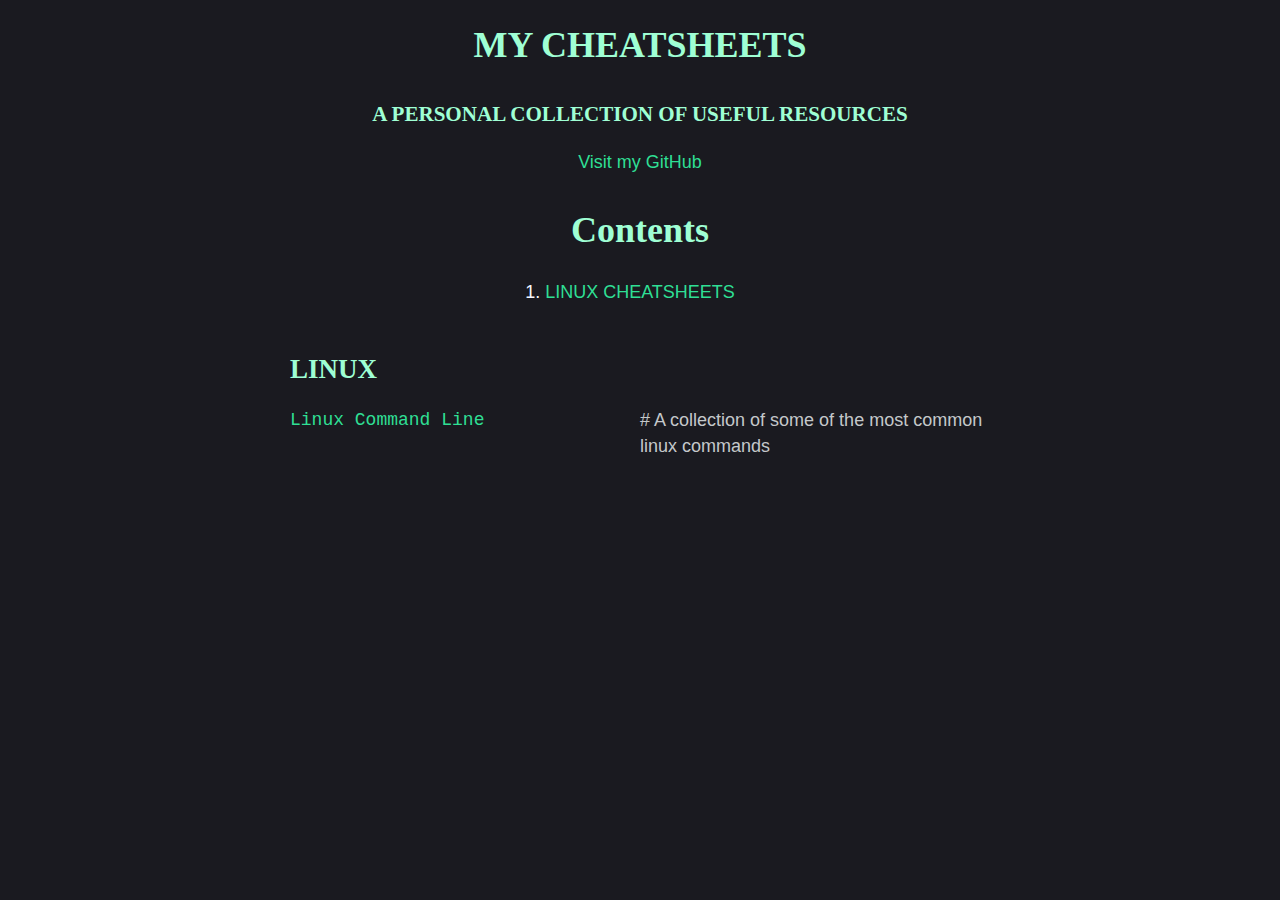
<file: index.html>
<!DOCTYPE html>
<html lang="en">
	<head>
		<meta charset="UTF-8" />
		<meta http-equiv="X-UA-Compatible" content="IE=edge" />
		<meta name="viewport" content="width=device-width, initial-scale=1.0" />
		<title>Cheatsheets</title>
		<link rel="stylesheet" href="/style.css" />
	</head>
	<body>
		<header>
			<h1>MY CHEATSHEETS</h1>
			<h3>A PERSONAL COLLECTION OF USEFUL RESOURCES</h3>
			<a href="https://github.com/mikekamilos" target="_blank">Visit my GitHub</a>
		</header>
		<nav>
			<h1 id="00">Contents</h1>
			<ol>
				<li><a href="#01">LINUX CHEATSHEETS</a></li>
			</ol>
		</nav>
		<main>
			<div class="page">
				<h2 id="01">LINUX</h2>
				<p>
					<code><a href="/linux/CommandLine.html" target="_blank">Linux Command Line</a></code
					><span> # A collection of some of the most common linux commands</span>
				</p>
			</div>
		</main>

		<script src="/main.js"></script>
	</body>
</html>
</file>
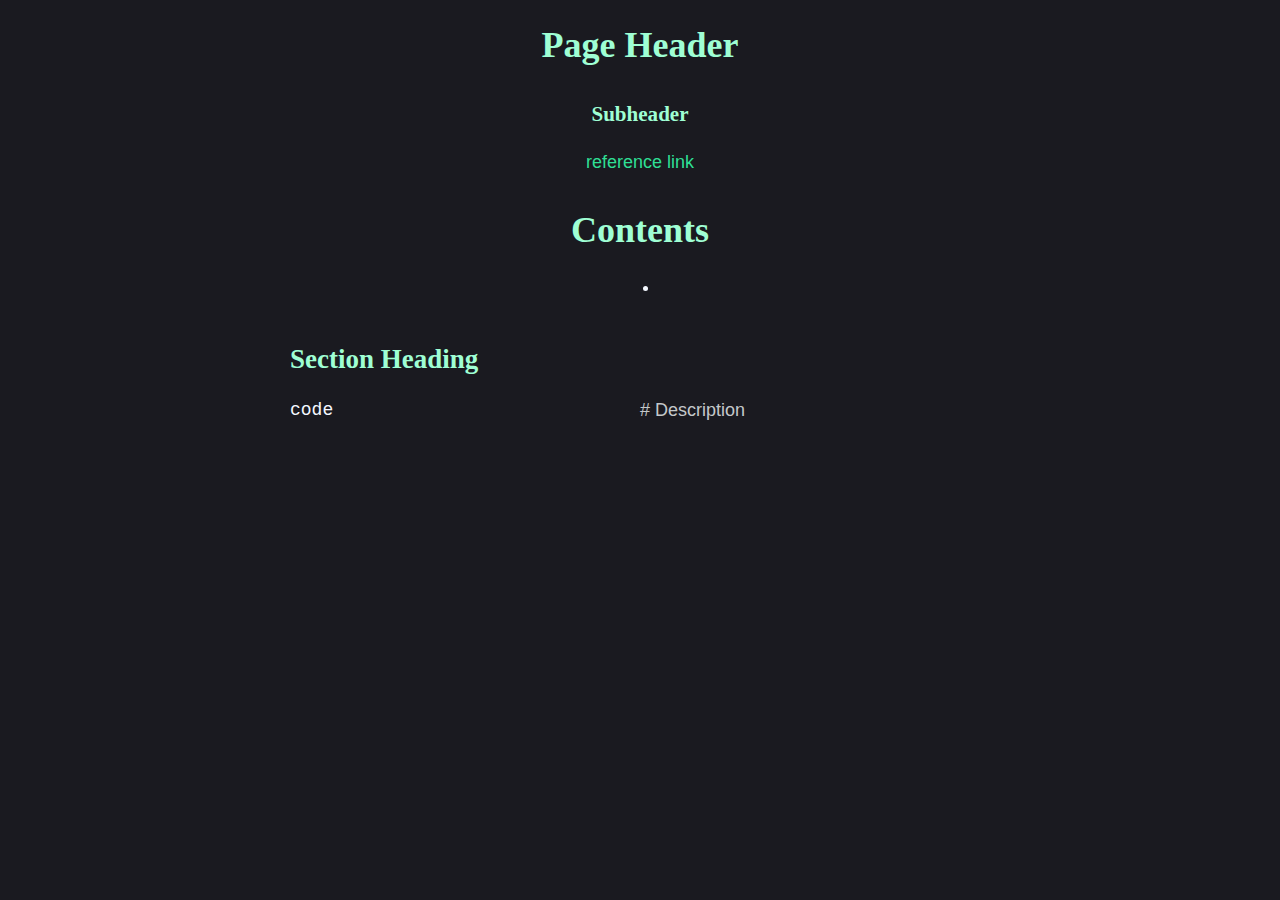
<file: template.html>
<!DOCTYPE html>
<html lang="en">
	<head>
		<meta charset="UTF-8" />
		<meta http-equiv="X-UA-Compatible" content="IE=edge" />
		<meta name="viewport" content="width=device-width, initial-scale=1.0" />
		<title>Cheatsheet Template</title>
		<link rel="stylesheet" href="/style.css" />
	</head>
	<body>
		<header>
			<h1>Page Header</h1>
			<h3>Subheader</h3>
			<a href="#" target="_blank">reference link</a>
		</header>
		<nav>
			<h1 id="00">Contents</h1>
			<ul>
				<li><a href="#01"></a></li>
			</ul>
		</nav>
		<main>
			<div class="page">
				<h2 id="01">Section Heading</h2>
				<p><code>code</code><span> # Description</span></p>
			</div>
		</main>

		<script src="/main.js"></script>
	</body>
</html>
</file>
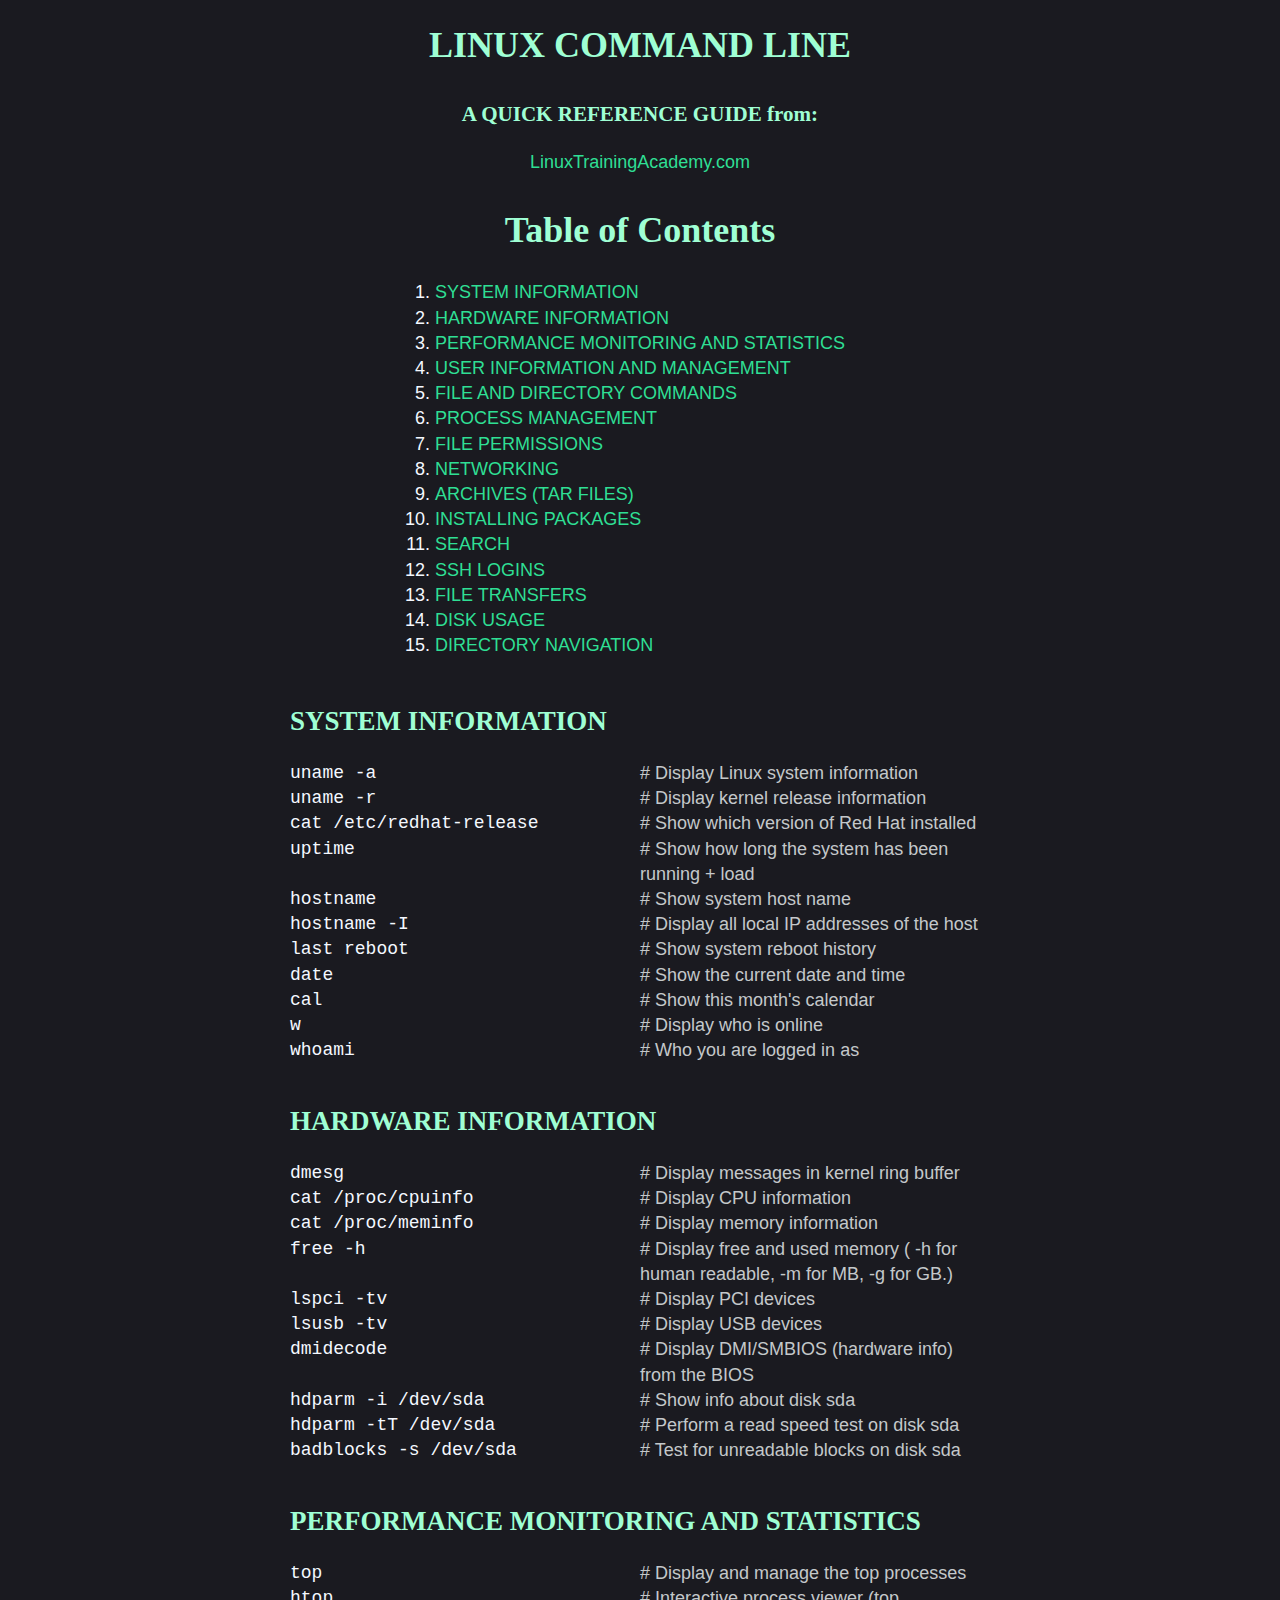
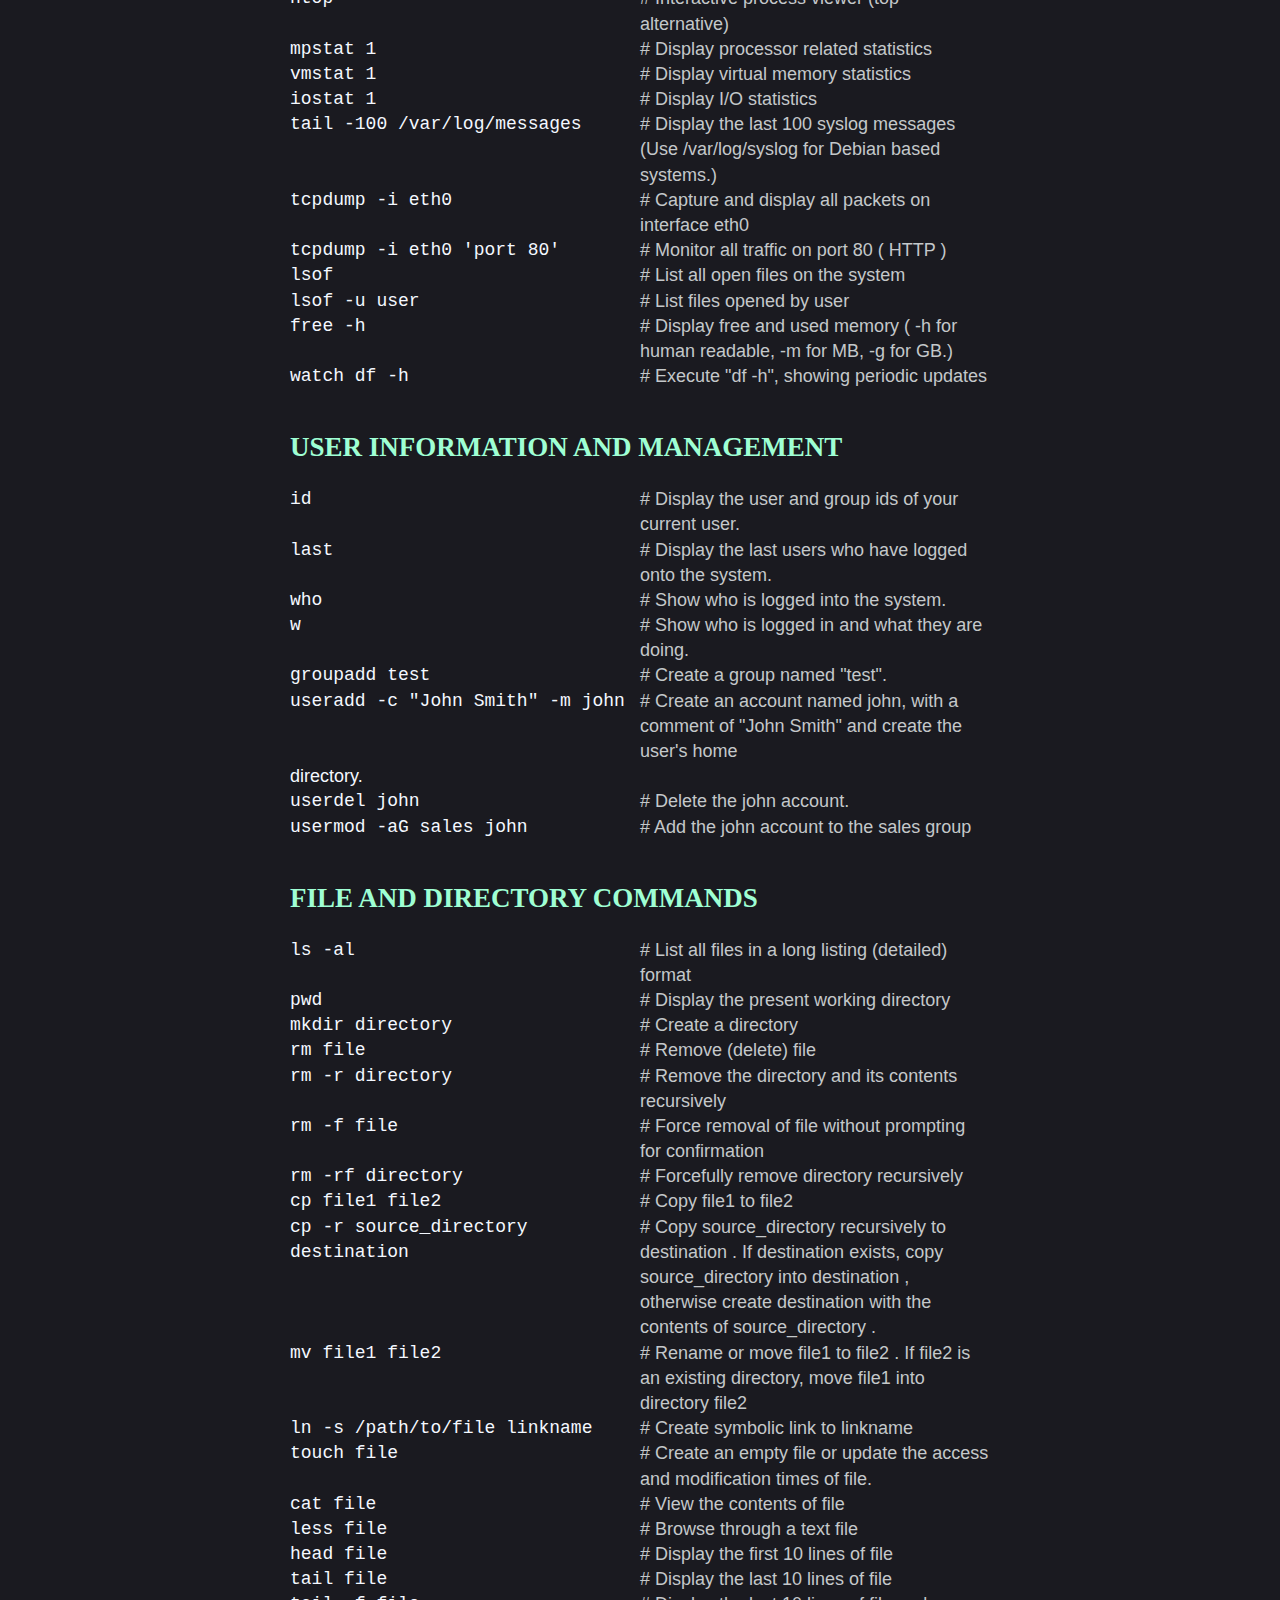
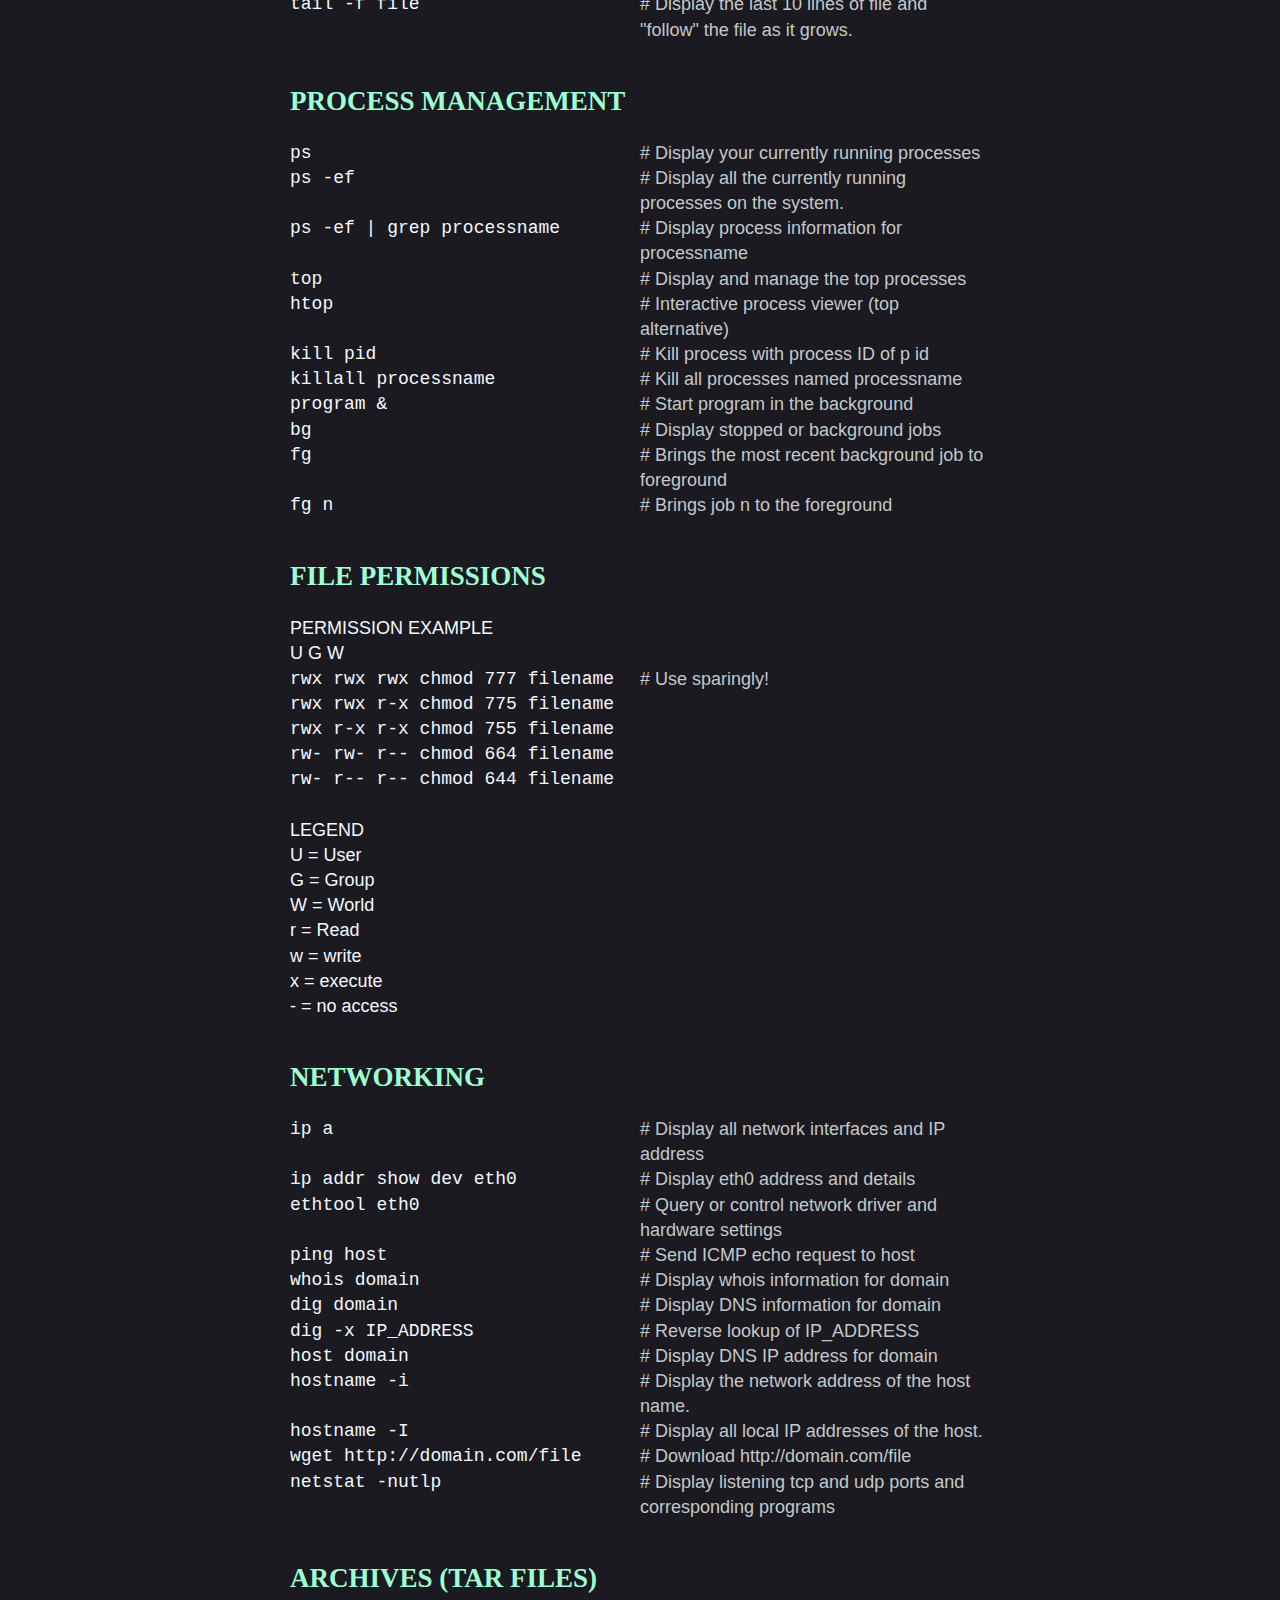
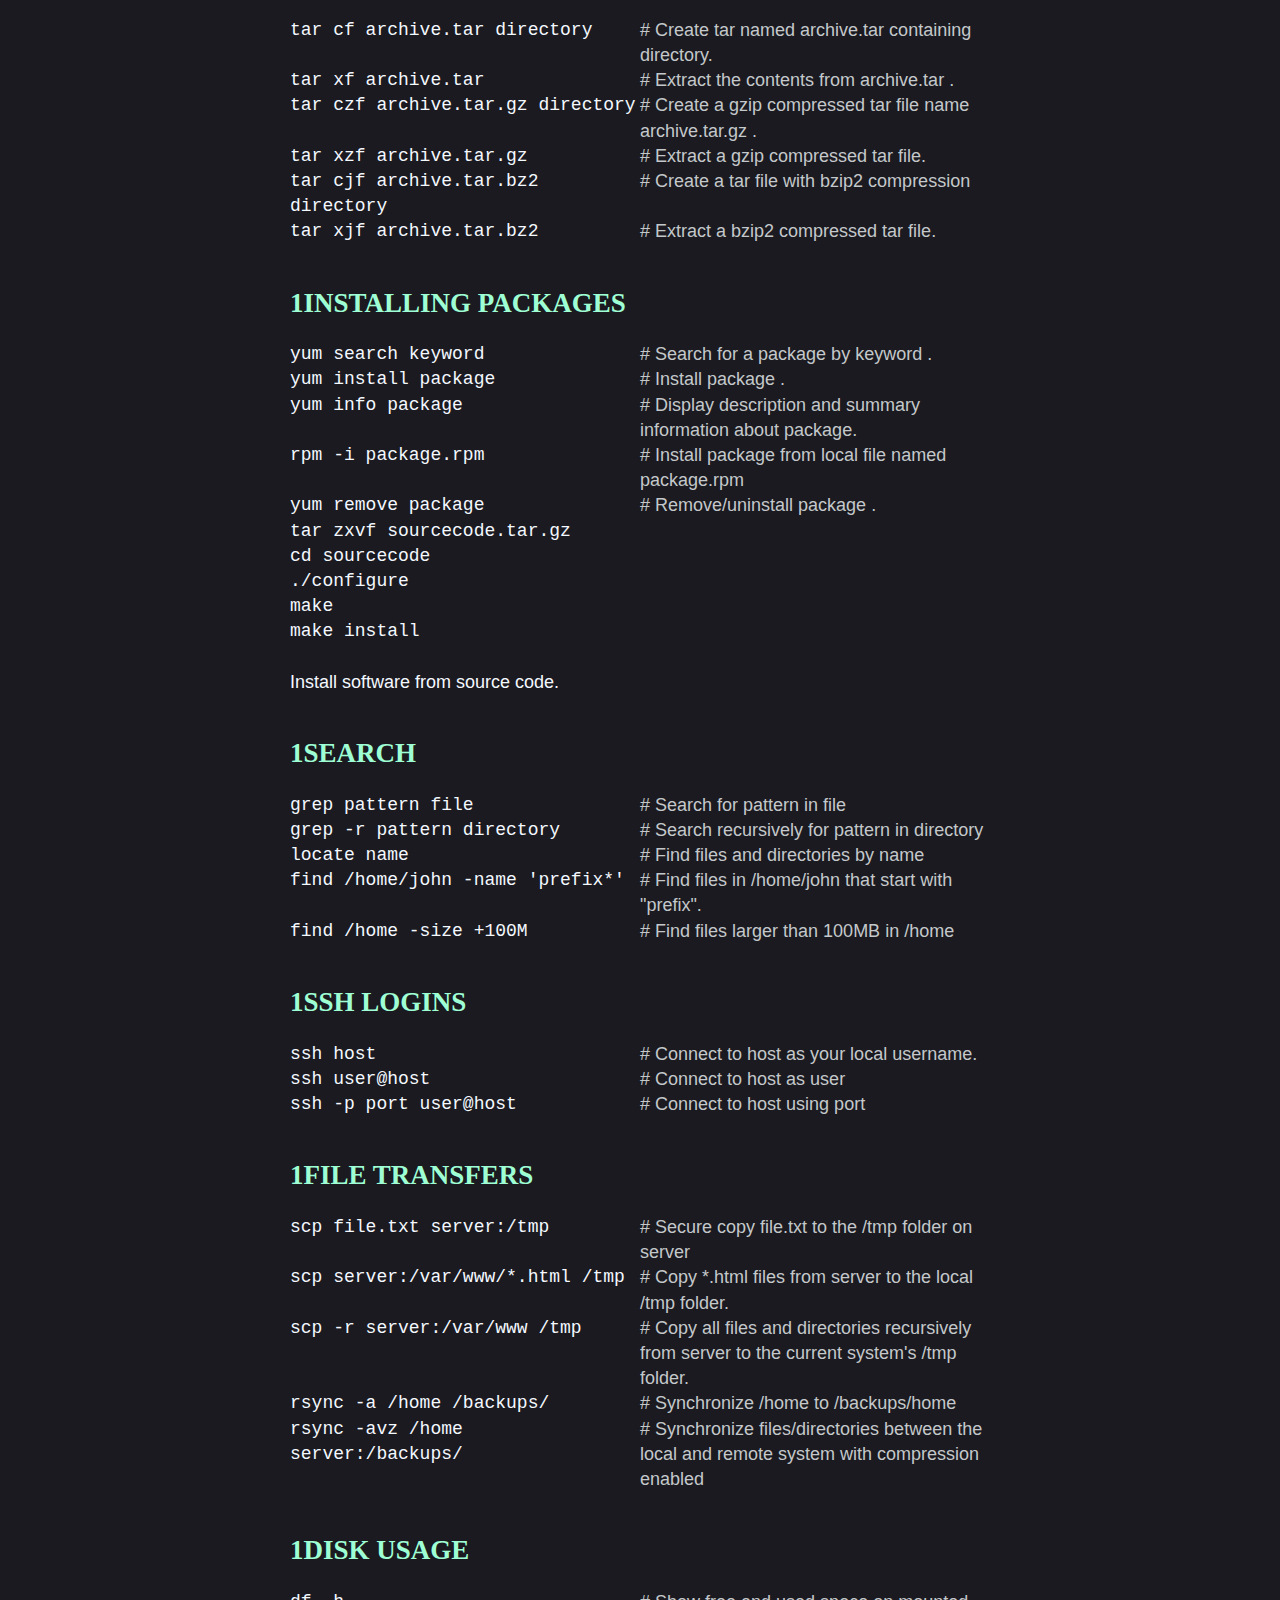
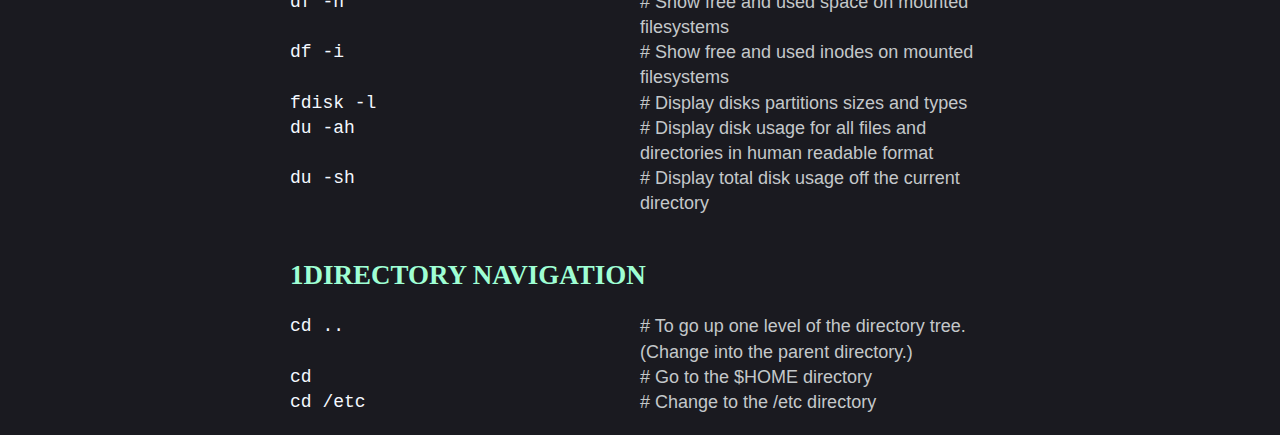
<file: linux/CommandLine.html>
<!DOCTYPE html>
<html lang="en">
	<head>
		<meta charset="UTF-8" />
		<meta http-equiv="X-UA-Compatible" content="IE=edge" />
		<meta name="viewport" content="width=device-width, initial-scale=1.0" />
		<title>Linux Cheatsheet</title>
		<link rel="stylesheet" href="/style.css">
	</head>
	<body>

		<header>
			<h1>LINUX COMMAND LINE</h1>
			<h3>A QUICK REFERENCE GUIDE from:</h3>
			<a href="https://www.LinuxTrainingAcademy.com" target="_blank">LinuxTrainingAcademy.com</a>
		</header>

		<nav>
			<h1 id="00">Table of Contents</h1>
			<ol>
				<li><a href="#01">SYSTEM INFORMATION</a></li>
				<li><a href="#02">HARDWARE INFORMATION</a></li>
				<li><a href="#03">PERFORMANCE MONITORING AND STATISTICS</a></li>
				<li><a href="#04">USER INFORMATION AND MANAGEMENT</a></li>
				<li><a href="#05">FILE AND DIRECTORY COMMANDS</a></li>
				<li><a href="#06">PROCESS MANAGEMENT</a></li>
				<li><a href="#07">FILE PERMISSIONS</a></li>
				<li><a href="#08">NETWORKING</a></li>
				<li><a href="#09">ARCHIVES (TAR FILES)</a></li>
				<li><a href="#10">INSTALLING PACKAGES</a></li>
				<li><a href="#11">SEARCH</a></li>
				<li><a href="#12">SSH LOGINS</a></li>
				<li><a href="#13">FILE TRANSFERS</a></li>
				<li><a href="#14">DISK USAGE</a></li>
				<li><a href="#15">DIRECTORY NAVIGATION</a></li>
			</ol>
		</nav>

		<main>

			<div class="page">
				<h2 id="01">SYSTEM INFORMATION</h2>
				<p><code>uname -a</code> <span> # Display Linux system information</span></p>
				<p><code>uname -r</code> <span> # Display kernel release information</span></p>
				<p><code>cat /etc/redhat-release</code> <span> # Show which version of Red Hat installed</span></p>
				<p><code>uptime</code> <span> # Show how long the system has been running + load</span></p>
				<p><code>hostname</code> <span> # Show system host name</span></p>
				<p><code>hostname -I</code> <span> # Display all local IP addresses of the host</span></p>
				<p><code>last reboot</code> <span> # Show system reboot history</span></p>
				<p><code>date</code> <span> # Show the current date and time</span></p>
				<p><code>cal</code> <span> # Show this month's calendar</span></p>
				<p><code>w</code> <span> # Display who is online</span></p>
				<p><code>whoami</code> <span> # Who you are logged in as</span></p>
			</div>

			<div class="page">
				<h2 id="02">HARDWARE INFORMATION</h2>
				<p><code>dmesg</code> <span> # Display messages in kernel ring buffer</span></p>
				<p><code>cat /proc/cpuinfo</code> <span> # Display CPU information</span></p>
				<p><code>cat /proc/meminfo</code> <span> # Display memory information</span></p>
				<p>
					<code>free -h</code> <span> # Display free and used memory ( -h for human readable, -m for MB, -g
					for GB.) </span>
				</p>
				<p><code>lspci -tv</code> <span> # Display PCI devices</span></p>
				<p><code>lsusb -tv</code> <span> # Display USB devices</span></p>
				<p><code>dmidecode</code> <span> # Display DMI/SMBIOS (hardware info) from the BIOS</span></p>
				<p><code>hdparm -i /dev/sda</code> <span> # Show info about disk sda</span></p>
				<p><code>hdparm -tT /dev/sda</code> <span> # Perform a read speed test on disk sda</span></p>
				<p><code>badblocks -s /dev/sda</code> <span> # Test for unreadable blocks on disk sda</span></p>
			</div>

			<div class="page">
				<h2 id="03">PERFORMANCE MONITORING AND STATISTICS</h2>
				<p><code>top</code> <span> # Display and manage the top processes</span></p>
				<p><code>htop</code> <span> # Interactive process viewer (top alternative)</span></p>
				<p><code>mpstat 1</code> <span> # Display processor related statistics</span></p>
				<p><code>vmstat 1</code> <span> # Display virtual memory statistics</span></p>
				<p><code>iostat 1</code> <span> # Display I/O statistics</span></p>
				<p>
					<code>tail -100 /var/log/messages</code> <span> # Display the last 100 syslog messages (Use
					/var/log/syslog for Debian based systems.)
				</span></p>
				<p><code>tcpdump -i eth0</code> <span> # Capture and display all packets on interface eth0</span></p>
				<p><code>tcpdump -i eth0 'port 80'</code> <span> # Monitor all traffic on port 80 ( HTTP )</span></p>
				<p><code>lsof</code> <span> # List all open files on the system</span></p>
				<p><code>lsof -u user</code> <span> # List files opened by user</span></p>
				<p>
					<code>free -h</code> <span> # Display free and used memory ( -h for human readable, -m for MB, -g
					for GB.)
				</span></p>
				<p><code>watch df -h</code> <span> # Execute "df -h", showing periodic updates</span></p>
			</div>

			<div class="page">
				<h2 id="04">USER INFORMATION AND MANAGEMENT</h2>
				<p><code>id</code> <span> # Display the user and group ids of your current user.</span></p>
				<p><code>last</code> <span> # Display the last users who have logged onto the system.</span></p>
				<p><code>who</code> <span> # Show who is logged into the system.</span></p>
				<p><code>w</code> <span> # Show who is logged in and what they are doing.</span></p>
				<p><code>groupadd test</code> <span> # Create a group named "test".</span></p>
				<p>
					<code>useradd -c "John Smith" -m john</code> <span> # Create an account named john, with a comment
					of "John Smith" and create the user's home
				</span></p>
				directory.
				<p><code>userdel john</code> <span> # Delete the john account.</span></p>
				<p><code>usermod -aG sales john</code> <span> # Add the john account to the sales group</span></p>
			</div>

			<div class="page">
				<h2 id="05">FILE AND DIRECTORY COMMANDS</h2>
				<p><code>ls -al</code> <span> # List all files in a long listing (detailed) format</span></p>
				<p><code>pwd</code> <span> # Display the present working directory</span></p>
				<p><code>mkdir directory</code> <span> # Create a directory</span></p>
				<p><code>rm file</code> <span> # Remove (delete) file</span></p>
				<p><code>rm -r directory</code> <span> # Remove the directory and its contents recursively</span></p>
				<p><code>rm -f file</code> <span> # Force removal of file without prompting for confirmation</span></p>
				<p><code>rm -rf directory</code> <span> # Forcefully remove directory recursively</span></p>
				<p><code>cp file1 file2</code> <span> # Copy file1 to file2</span></p>
				<p>
					<code>cp -r source_directory destination</code> <span> # Copy source_directory recursively to
					destination . If destination exists, copy source_directory into destination , otherwise
					create destination with the contents of source_directory .
				</span></p>
				<p>
					<code>mv file1 file2</code> <span> # Rename or move file1 to file2 . If file2 is an existing
					directory, move file1 into directory file2
				</span></p>
				<p><code>ln -s /path/to/file linkname</code> <span> # Create symbolic link to linkname</span></p>
				<p>
					<code>touch file</code> <span> # Create an empty file or update the access and modification times
					of file.
				</span></p>
				<p><code>cat file</code> <span> # View the contents of file</span></p>
				<p><code>less file</code> <span> # Browse through a text file</span></p>
				<p><code>head file</code> <span> # Display the first 10 lines of file</span></p>
				<p><code>tail file</code> <span> # Display the last 10 lines of file</span></p>
				<p>
					<code>tail -f file</code> <span> # Display the last 10 lines of file and "follow" the file as it
					grows.
				</span></p>
			</div>

			<div class="page">
				<h2 id="06">PROCESS MANAGEMENT</h2>
				<p><code>ps</code> <span> # Display your currently running processes</span></p>
				<p><code>ps -ef</code> <span> # Display all the currently running processes on the system.</span></p>
				<p><code>ps -ef | grep processname</code> <span> # Display process information for processname</span></p>
				<p><code>top</code> <span> # Display and manage the top processes</span></p>
				<p><code>htop</code> <span> # Interactive process viewer (top alternative)</span></p>
				<p><code>kill pid</code> <span> # Kill process with process ID of p id</span></p>
				<p><code>killall processname</code> <span> # Kill all processes named processname</span></p>
				<p><code>program &</code> <span> # Start program in the background</span></p>
				<p><code>bg</code> <span> # Display stopped or background jobs</span></p>
				<p><code>fg</code> <span> # Brings the most recent background job to foreground</span></p>
				<p><code>fg n</code> <span> # Brings job n to the foreground</span></p>
			</div>

			<div class="page">
				<h2 id="07">FILE PERMISSIONS</h2>
				<p>
					PERMISSION EXAMPLE <br />
					U G W <br />
				</p>
				<p><code>rwx rwx rwx chmod 777 filename</code> <span> # Use sparingly!</span></p>
				<p><code>rwx rwx r-x chmod 775 filename</code></p>
				<p><code>rwx r-x r-x chmod 755 filename</code></p>
				<p><code>rw- rw- r-- chmod 664 filename</code></p>
				<p><code>rw- r-- r-- chmod 644 filename</code></p>
				<br>
				<p>
					LEGEND <br />
					U = User <br />
					G = Group <br />
					W = World <br />
					r = Read <br />
					w = write <br />
					x = execute <br />
					- = no access <br />
				</p>
			</div>

			<div class="page">
				<h2 id="08">NETWORKING</h2>
				<p><code>ip a</code> <span> # Display all network interfaces and IP address</span></p>
				<p><code>ip addr show dev eth0</code> <span> # Display eth0 address and details</span></p>
				<p><code>ethtool eth0</code> <span> # Query or control network driver and hardware settings</span></p>
				<p><code>ping host</code> <span> # Send ICMP echo request to host</span></p>
				<p><code>whois domain</code> <span> # Display whois information for domain</span></p>
				<p><code>dig domain</code> <span> # Display DNS information for domain</span></p>
				<p><code>dig -x IP_ADDRESS</code> <span> # Reverse lookup of IP_ADDRESS</span></p>
				<p><code>host domain</code> <span> # Display DNS IP address for domain</span></p>
				<p><code>hostname -i</code> <span> # Display the network address of the host name.</span></p>
				<p><code>hostname -I</code> <span> # Display all local IP addresses of the host.</span></p>
				<p><code>wget http://domain.com/file</code> <span> # Download http://domain.com/file</span></p>
				<p>
					<code>netstat -nutlp</code> <span> # Display listening tcp and udp ports and corresponding programs
				</span></p>
			</div>

			<div class="page">
				<h2 id="09">ARCHIVES (TAR FILES)</h2>
				<p>
					<code>tar cf archive.tar directory</code> <span> # Create tar named archive.tar containing
					directory.
				</span></p>
				<p><code>tar xf archive.tar</code> <span> # Extract the contents from archive.tar .</span></p>
				<p>
					<code>tar czf archive.tar.gz directory</code> <span> # Create a gzip compressed tar file name
					archive.tar.gz .
				</span></p>
				<p><code>tar xzf archive.tar.gz</code> <span> # Extract a gzip compressed tar file.</span></p>
				<p>
					<code>tar cjf archive.tar.bz2 directory</code> <span> # Create a tar file with bzip2 compression
				</span></p>
				<p><code>tar xjf archive.tar.bz2</code> <span> # Extract a bzip2 compressed tar file.</span></p>
			</div>

			<div class="page">
				<h2 id="10">1INSTALLING PACKAGES</h2>
				<p><code>yum search keyword</code> <span> # Search for a package by keyword .</span></p>
				<p><code>yum install package</code> <span> # Install package .</span></p>
				<p>
					<code>yum info package</code> <span> # Display description and summary information about package.
				</span></p>
				<p><code>rpm -i package.rpm</code> <span> # Install package from local file named package.rpm</span></p>
				<p><code>yum remove package</code> <span> # Remove/uninstall package .</span></p>
				<p><code>tar zxvf sourcecode.tar.gz</code></p>
				<p><code>cd sourcecode</code></p>
				<p><code>./configure</code></p>
				<p><code>make</code></p>
				<p><code>make install</code></p>
				<br>
				<p>Install software from source code.</span></p>
			</div>

			<div class="page">
				<h2 id="11">1SEARCH</h2>
				<p><code>grep pattern file</code> <span> # Search for pattern in file</span></p>
				<p><code>grep -r pattern directory</code> <span> # Search recursively for pattern in directory</span></p>
				<p><code>locate name</code> <span> # Find files and directories by name</span></p>
				<p>
					<code>find /home/john -name 'prefix*'</code> <span> # Find files in /home/john that start with
					"prefix".
				</span></p>
				<p><code>find /home -size +100M</code> <span> # Find files larger than 100MB in /home</span></p>
			</div>

			<div class="page">
				<h2 id="12">1SSH LOGINS</h2>
				<p><code>ssh host</code> <span> # Connect to host as your local username.</span></p>
				<p><code>ssh user@host</code> <span> # Connect to host as user</span></p>
				<p><code>ssh -p port user@host</code> <span> # Connect to host using port</span></p>
			</div>

			<div class="page">
				<h2 id="13">1FILE TRANSFERS</h2>
				<p>
					<code>scp file.txt server:/tmp</code> <span> # Secure copy file.txt to the /tmp folder on server
				</span></p>
				<p>
					<code>scp server:/var/www/*.html /tmp</code> <span> # Copy *.html files from server to the local
					/tmp folder.
				</span></p>
				<p>
					<code>scp -r server:/var/www /tmp</code> <span> # Copy all files and directories recursively from
					server to the current system's /tmp folder.
				</span></p>
				<p><code>rsync -a /home /backups/</code> <span> # Synchronize /home to /backups/home</span></p>
				<p>
					<code>rsync -avz /home server:/backups/</code> <span> # Synchronize files/directories between the
					local and remote system with compression enabled
				</span></p>
			</div>

			<div class="page">
				<h2 id="14">1DISK USAGE</h2>
				<p><code>df -h</code> <span> # Show free and used space on mounted filesystems</span></p>
				<p><code>df -i</code> <span> # Show free and used inodes on mounted filesystems</span></p>
				<p><code>fdisk -l</code> <span> # Display disks partitions sizes and types</span></p>
				<p>
					<code>du -ah</code> <span> # Display disk usage for all files and directories in human readable
					format
				</span></p>
				<p><code>du -sh</code> <span> # Display total disk usage off the current directory</span></p>
			</div>

			<div class="page">
				<h2 id="15">1DIRECTORY NAVIGATION</h2>
				<p>
					<code>cd ..</code> <span> # To go up one level of the directory tree. (Change into the parent
					directory.)
				</span></p>
				<p><code>cd</code> <span> # Go to the $HOME directory</span></p>
				<p><code>cd /etc</code> <span> # Change to the /etc directory</span></p>
			</div>

		</main>

		<a id="to-top" href="#00">^</a>

		<script src="/main.js"></script>
	</body>
</html>
</file>
<file: style.css>
* {
	margin: 0;
	display: 0;
	box-sizing: border-box;
}

body {
	font-family: Verdana, Helvetica, Arial, sans-serif;
	font-size: 12px;
	line-height: 1.4;
	width: 100%;
	display: flex;
	flex-flow: column wrap;
	align-items: center;
	background-color: #1a1a20;
	color: #f4f8ff;
}

h1, h2, h3, h4, h5, h6 {
	font-family: Georgia, 'Times New Roman', Times, serif;
	margin: 10px 0 20px 0;
	color: #9fffd4;
}

main {
	width: 100%;
	max-width: 720px;
}

header, nav {
	width: 100%;
	padding: 10px;
	max-width: 720px;
	display: inherit;
	flex-direction: column;
	align-items: center;
}

ol {
	padding: 5px;
}

a {
	text-decoration: none;
	color: #2fdf94;
}

a:hover {
	color: #9fffd4;
}

.page {
	margin: 10px 0;
	padding: 10px;
}

code {
	width: 50%;
	font-family: Menlo, 'Courier New', Courier, monospace;
}

span {
	width: 50%;
	color: #c4c8ca;
}

p {
	display: flex;
	flex-flow: row wrap;
	justify-content: space-between;
}

#to-top {
	background-color: #1fbf74;
	width: 42px;
	height: 42px;
	position: fixed;
	right: 5%;
	bottom: 10px;
	text-align: center;
	padding: 10px;
	color: #ffffff;
	border-radius: 4px;
}

#to-top:hover {
	cursor: pointer;
	transform: scale(1.02);
	background-color: #2fdf94;
}

#to-top:active {
	transform: scale(0.98);
}

/** Small Mobile */
@media screen and (min-width: 526px) {
	body {font-size: 14px;}
}
/** Medium Mobile */
@media screen and (min-width: 640px) {
	body {font-size: 16px;}
}
/** Large Mobile */
@media screen and (min-width: 750px) {
	body {font-size: 18px;}
}
</file>
